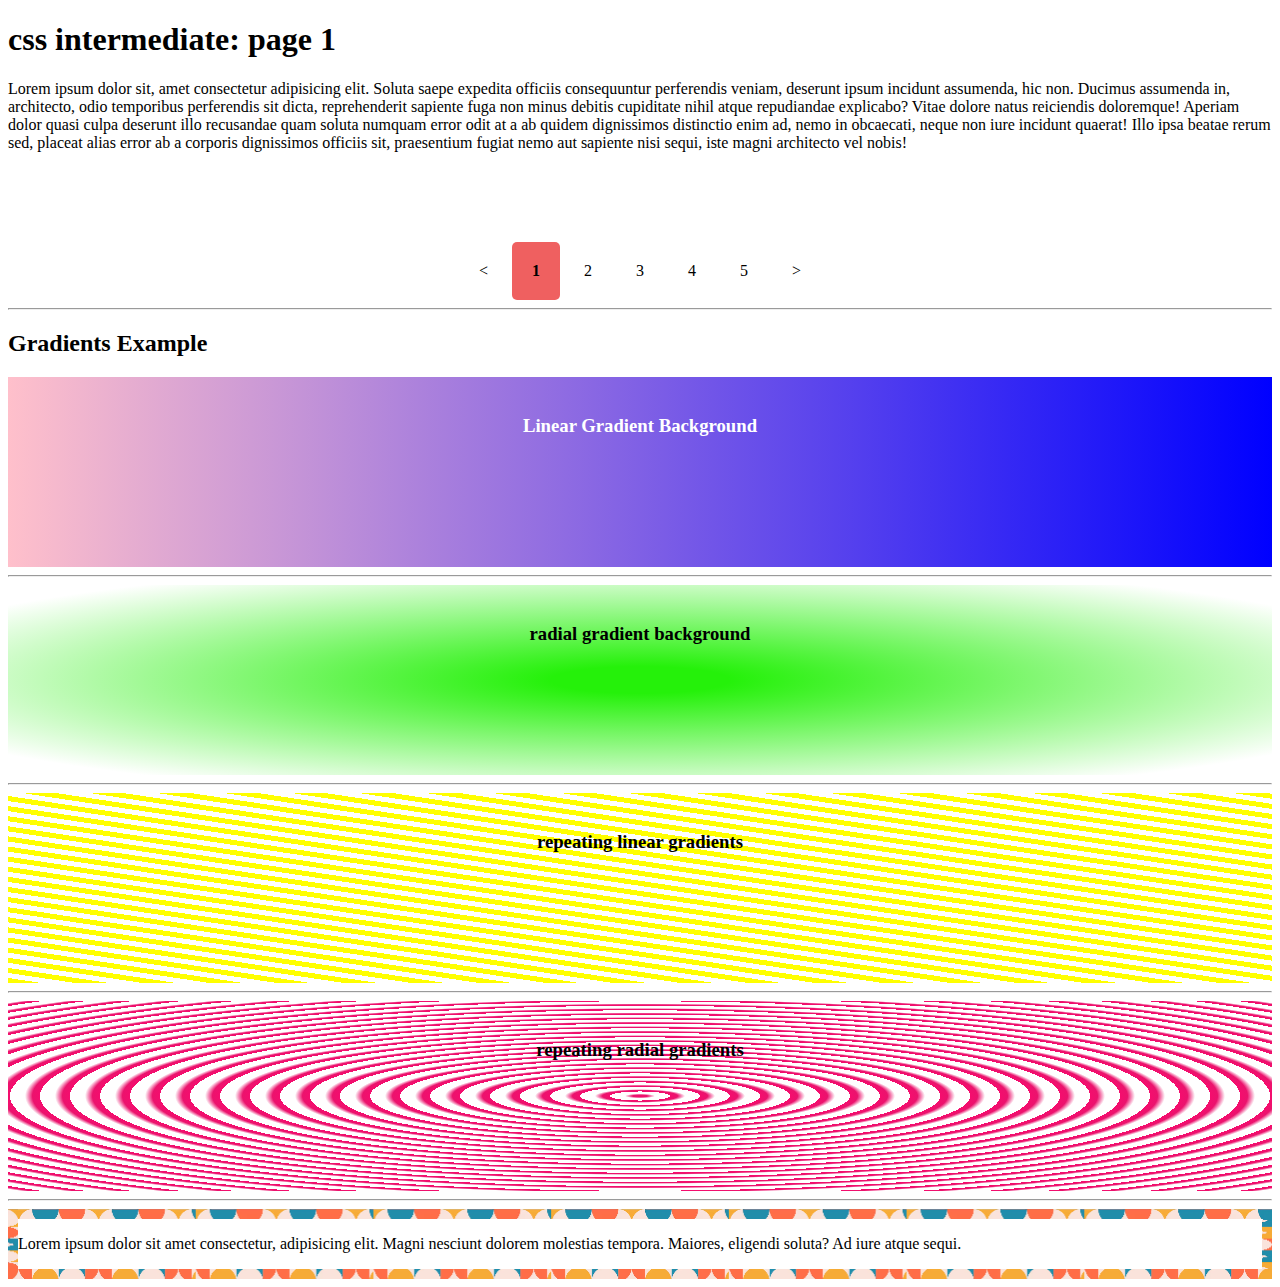
<file: index.html>
<!DOCTYPE html>
<html lang="en">
<head>
    <meta charset="UTF-8">
    <meta name="viewport" content="width=device-width, initial-scale=1.0">
    <title>Document</title>
    <link rel="stylesheet" href="styles.css">
</head>
<body>
    <h1>css intermediate: page 1</h1>
    <p>Lorem ipsum dolor sit, amet consectetur adipisicing elit. Soluta saepe expedita officiis consequuntur perferendis veniam, deserunt ipsum incidunt assumenda, hic non. Ducimus assumenda in, architecto, odio temporibus perferendis sit dicta, reprehenderit sapiente fuga non minus debitis cupiditate nihil atque repudiandae explicabo? Vitae dolore natus reiciendis doloremque! Aperiam dolor quasi culpa deserunt illo recusandae quam soluta numquam error odit at a ab quidem dignissimos distinctio enim ad, nemo in obcaecati, neque non iure incidunt quaerat! Illo ipsa beatae rerum sed, placeat alias error ab a corporis dignissimos officiis sit, praesentium fugiat nemo aut sapiente nisi sequi, iste magni architecto vel nobis!</p>
     
    <div class="paging">
        <a href="index.html"> < </a>
        <a href="index.html" class="active">1</a>
        <a href="index2.html">2</a>
        <a href="index3.html">3</a>
        <a href="index4.html">4</a>
        <a href="index5.html">5</a>
        <a href="index2.html"> > </a>
    </div>
    <hr>
    <h2>Gradients Example</h2>
    <div class="linear-gradient">
        <h3>Linear Gradient Background</h3>
    </div>
    <hr>
    <div class="radial-gradient">
        <h3>radial gradient background</h3>
    </div>
    <hr>
    <div class="repeating-gradients">
        <h3>repeating linear gradients</h3>
    </div>
    <hr>
    <div class="repeating-radial-gradients">
        <h3>repeating radial gradients</h3>
    </div>
    <hr>
    <div class="bordering">
        <p>Lorem ipsum dolor sit amet consectetur, adipisicing elit. Magni nesciunt dolorem molestias tempora. Maiores, eligendi soluta? Ad iure atque sequi.</p>
    </div>
</body>
</html>
</file>
<file: styles.css>
.paging {
    text-align: center;
    margin-top: 90px;
}
.paging a{
    text-decoration: none;
    color: black;
    padding: 20px;
    display: inline-block;
}
.paging a.active{
    background-color: rgba(235, 62, 62, 0.822);
    border-radius: 5px;
    font-weight: bolder;

}
.paging a:hover:not(.active){
    background-color: aquamarine;
    border-radius: 5px;
}
h3{
    text-align: center;
}
.linear-gradient {
    height: 150px;
    background: linear-gradient( to right, pink , blue);
   color: white;
   padding: 20px;
    
}
.radial-gradient{
    height:150px;
    background-image: radial-gradient(rgb(37, 241, 10) 10%,white 90% );
    padding: 20px;
}
.repeating-gradients{
    height: 150px;
    background-image: repeating-linear-gradient( to top right, yellow,yellow 5px,white 5px,white 10px);
   color: rgb(0, 0, 0);
   padding: 20px;
}
.repeating-radial-gradients{
    height: 150px;
    background-image: repeating-radial-gradient(rgb(245, 13, 110),
    rgb(235, 19, 109),
    white 15px,
    white 30px
    
  );
  padding: 20px;
   color: rgb(0, 0, 0);
}
.bordering{
    
        border: 10px solid transparent;
        border-image-source: url('border.png') ;
        border-image-slice: 30;
        border-image-width: 10px;
        border-image-repeat: round
    }
</file>
